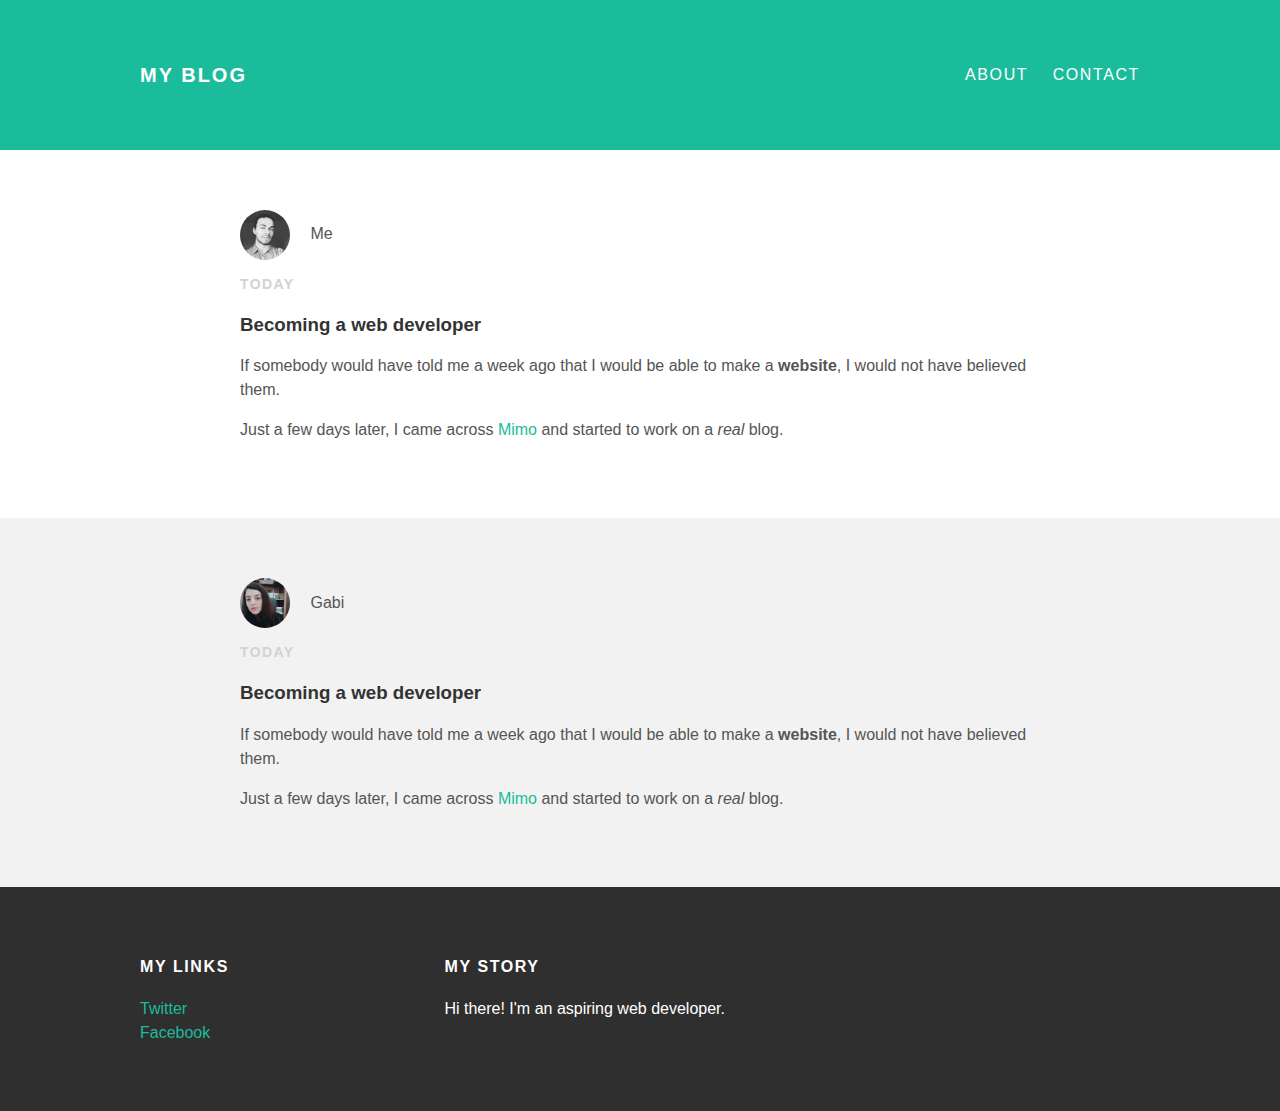
<file: index.html>
<!DOCTYPE html>
<html>

  <head>

    <title>My blog</title>
    <link rel="stylesheet" type="text/css" href="styles.css">

  </head>

  <body>

    <div id="header">
      <div class="container">
        <a id="header-title" href="index.html">My Blog</a>
        <ul id="header-nav" class="navbar-links">
          <li><a href="about.html">About</a></li>
          <li><a href="mailto:allanbrunosilva@outlook.com">Contact</a></li>
        </ul>
      </div> <!-- container -->
    </div> <!-- header -->

    <div id="content">
      <div class="post-container">
        <div class="post">
          <div class="post-author">
            <img src="me.jpg">
            <span>Me</span>
          </div> <!-- post-author -->
          <p class="post-date">Today</p>
          <h3 class="post-title">Becoming a web developer</h3>
          <div class="post-content">
            <p>If somebody would have told me a week ago that I would be able to make a <strong>website</strong>, I would not have believed them.</p>
            <p>Just a few days later, I came across <a href="https://getmimo.com">Mimo</a> and started to work on a <em>real</em> blog.</p>
          </div> <!-- post-content -->
        </div> <!-- post -->
      </div> <!-- post-container -->
      
      <div class="post-container">
        <div class="post">
          <div class="post-author">
            <img src="gabi.jpg">
            <span>Gabi</span>
          </div> <!-- post-author -->
          <p class="post-date">Today</p>
          <h3 class="post-title">Becoming a web developer</h3>
          <div class="post-content">
            <p>If somebody would have told me a week ago that I would be able to make a <strong>website</strong>, I would not have believed them.</p>
            <p>Just a few days later, I came across <a href="https://getmimo.com">Mimo</a> and started to work on a <em>real</em> blog.</p>
          </div> <!-- post-content -->
        </div> <!-- post -->
      </div> <!-- post-container -->
    </div> <!-- content -->



    <div id="footer">
      <div class="container">
        <div class="column">
          <h4>My Links</h4>
          <p>
            <a href="https://twitter.com">Twitter</a>
            <br>
            <a href="https://facebook.com">Facebook</a>
          </p>
        </div> <!-- column -->
        <div class="column">
          <h4>My Story</h4>
          <p>Hi there! I'm an aspiring web developer.</p>
        </div> <!-- column -->
      </div> <!-- container -->
    </div> <!-- footer -->

  </body>

</html>
</file>
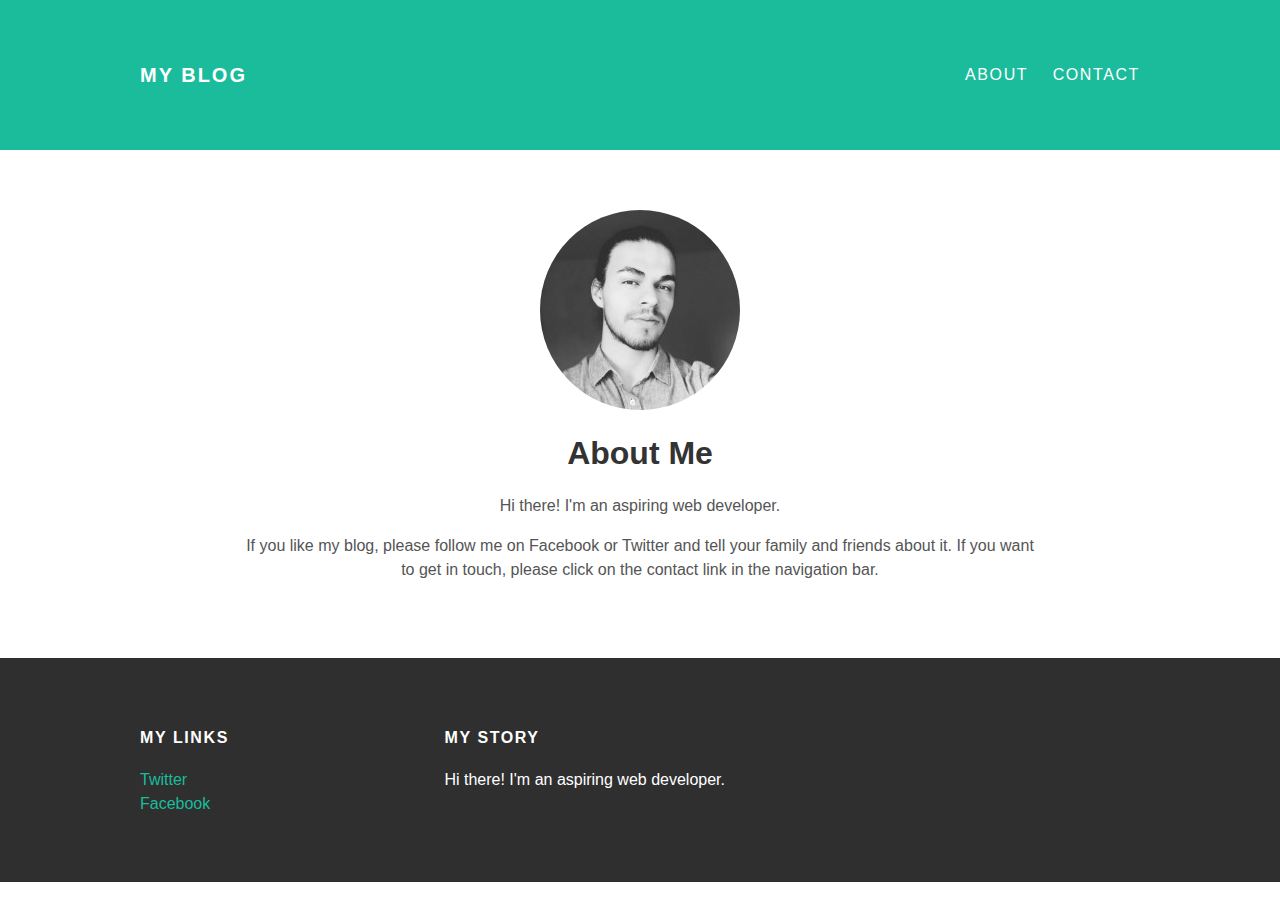
<file: about.html>
<!DOCTYPE html>
<html>

  <head>

    <title>My blog</title>
    <link rel="stylesheet" type="text/css" href="styles.css">

  </head>

  <body>

    <div id="header">
      <div class="container">
        <a id="header-title" href="index.html">My Blog</a>
        <ul id="header-nav">
          <li><a href="about.html">About</a></li>
          <li><a href="contact.html">Contact</a></li>
        </ul>
      </div> <!-- container -->
    </div> <!-- header -->

    <div id="content">
      <div class="container">
        <div class="about">
          <div class="about-author">
            <img src="me.jpg">
          </div>
          <h1 class="about-title">About Me</h3>
          <div class="about-content">
              <p>Hi there! I'm an aspiring web developer.</p>
              <p>If you like my blog, please follow me on Facebook or Twitter and tell your family and friends about it. If you want to get in touch, please click on the contact link in the navigation bar.</p>
          </div> <!-- about-content -->
        </div> <!-- about -->
      </div>  <!-- container -->
    </div> <!-- content -->

    <div id="footer">
      <div class="container">
        <div class="column">
          <h4>My Links</h4>
          <p>
            <a href="https://twitter.com">Twitter</a>
            <br>
            <a href="https://facebook.com">Facebook</a>
          </p>
        </div> <!-- column -->
        <div class="column">
          <h4>My Story</h4>
          <p>Hi there! I'm an aspiring web developer.</p>
        </div> <!-- column -->
      </div> <!-- container -->
    </div> <!-- footer -->

  </body>

</html>
</file>
<file: styles.css>
@import url(http://fonts.gooleapis.com/css?family=Montserrat:400,700);

body {
  color: #555;
  margin: 0;
  font-family: 'Montserrat', sans-serif;
}

a {
  color: #1abc9c;
  text-decoration: none;
}

a:hover {
  color: #F6A623;
}

h1, h2, h3, h4 {
  color: #333;
}

p {
  line-height: 1.5;
}

#header {
  background-color: #1abc9c;
  height: 150px;
  line-height: 150px;
}

#header a {
  color: white;
  text-decoration: none;
  text-transform: uppercase;
  letter-spacing: 0.1em;
}

#header a:hover {
  color: #222;
}

#header-title {
  display: block;
  float: left;
  font-size: 20px;
  font-weight: bold;
}

#header-nav {
  display: block;
  float: right;
  margin-top: 0;
}

#header-nav li {
  display: inline;
  padding-left: 20px;
}

.container {
  max-width: 1000px;
  margin: 0 auto;
}

#footer {
  background-color: #2f2f2f;
  padding: 50px 0;
}

#footer h4 {
  color: white;
  text-transform: uppercase;
  letter-spacing: 0.1em;
}

#footer p {
  color: white;
}

.about {
  text-align: center;
}

.column {
  min-width: 300px;
  display: inline-block;
  vertical-align: top;
}

.post {
  max-width: 800px;
  margin: 0 auto;
  padding: 60px 0;
}

.post-author img {
  width: 50px;
  height: 50px;
  vertical-align: middle;
}

.post-author span {
  margin-left: 16px;
}

.post-date {
  color: #D2D2D2;
  font-size: 14px;
  font-weight: bold;
  text-transform: uppercase;
  letter-spacing: 0.1em;
}

.post, .about {
  max-width: 800px;
  margin: 0 auto;
  padding: 60px 0;
}

.post-author img,.about-author img {
  border-radius: 50%;
}

.post-container:nth-child(even) {
  background-color: #f2f2f2;
}
</file>
